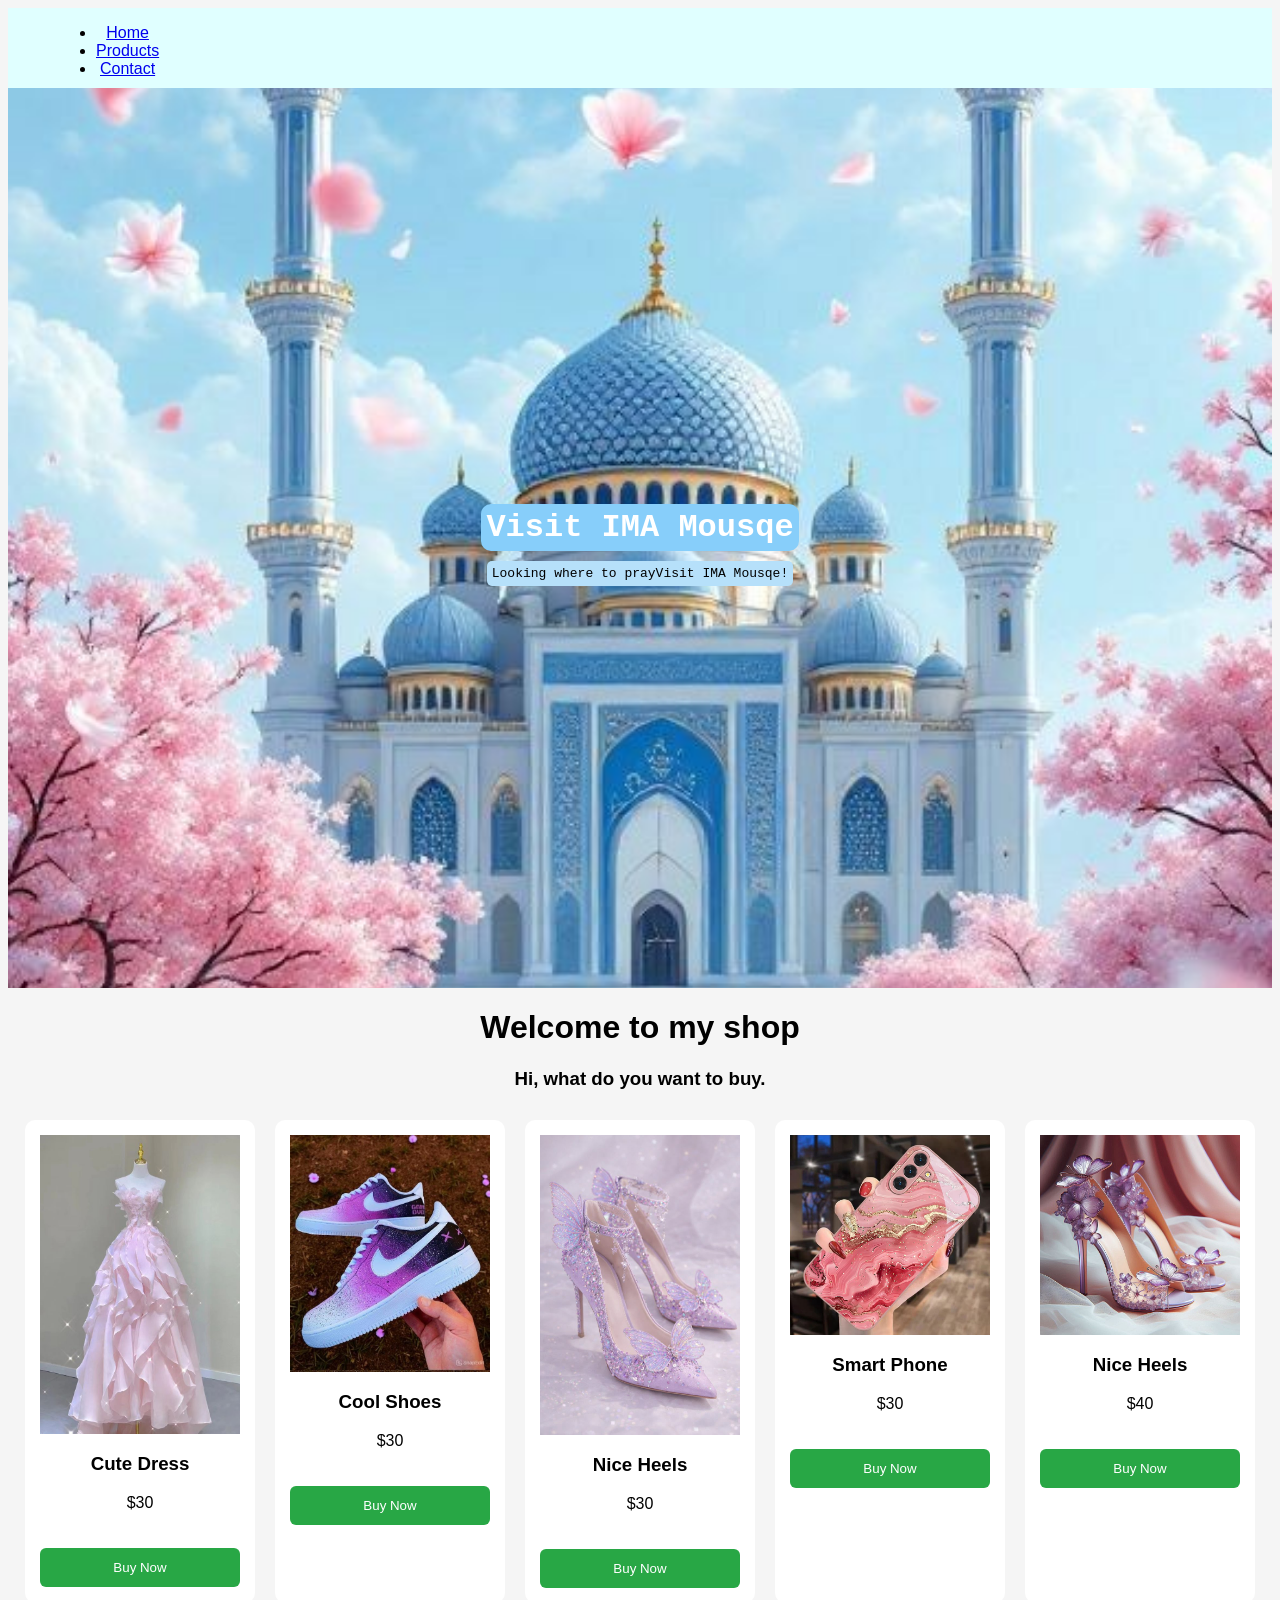
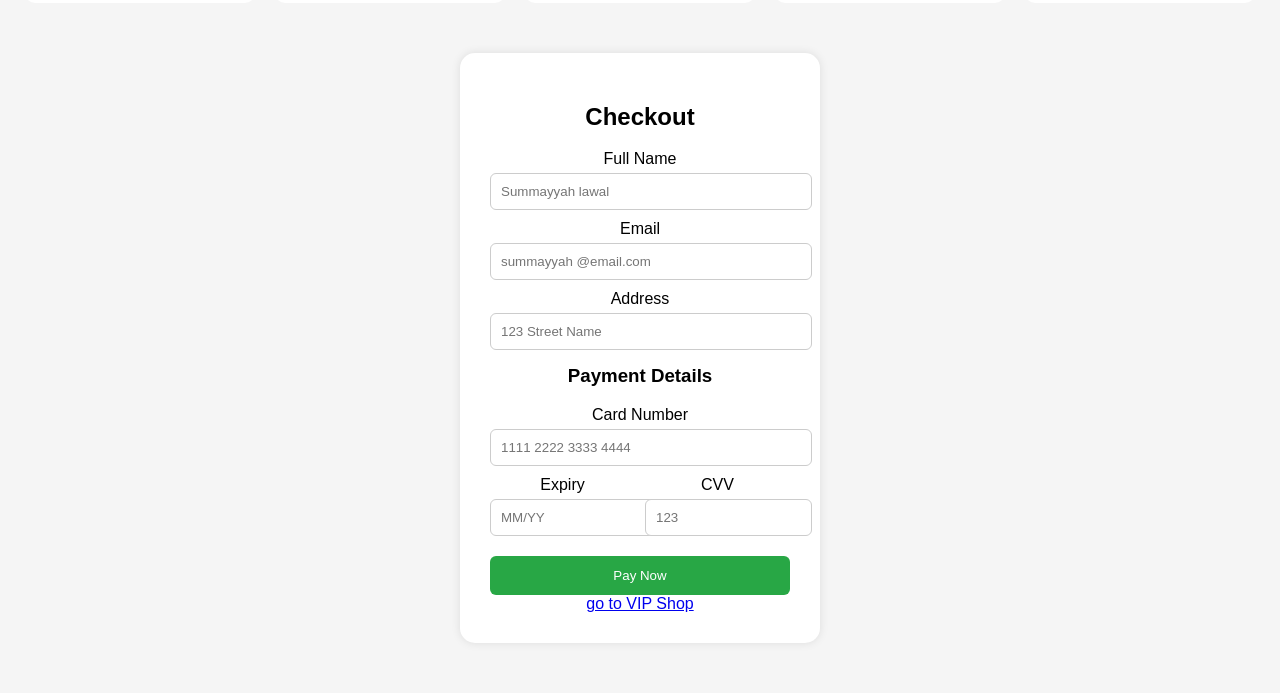
<file: index.html>
<!DOCTYPE html>
<html lang="en">
<head>
    <meta charset="UTF-8">
    <meta name="viewport" content="width=device-width, initial-scale=1.0">
    <title>My Shop</title>
    <link rel="stylesheet" href="./style.css">
</head>
<body>
    <nav>
        <ul>
            <li><a href="#">Home</a></li>
            <li><a href="#">Products</a></li>
            <li><a href="#">Contact</a></li>
        </ul>
    </nav>
    <header>
        <h2>Visit IMA Mousqe</h2>
        <p>Looking where to prayVisit IMA Mousqe!</p>
    </header>
       <h1>Welcome to my  shop</h1>
    <h3>Hi, what do you want to buy.</h3>
    
<section class="products">

<div class="product">
    <img src="img/Pink Princess Prom Gown_ Glam Evening Look.jpeg" alt="Shoes">
    <h3>Cute Dress</h3>
    <p>$30</p>
    <button>Buy Now</button>
</div>
<div class="product">
    <img src="img/nike.jpeg" alt="Shoes">
    <h3>Cool Shoes</h3>
    <p>$30</p>
    <button>Buy Now</button>
</div>
<div class="product">
    <img src="img/✨.jpeg" alt="Shoes">
    <h3>Nice Heels</h3>
    <p>$30</p>
    <button>Buy Now</button>
</div>
<div class="product">
    <img src="img/phone.jpeg" alt="Shoes">
    <h3>Smart Phone</h3>
    <p>$30</p>
    <button>Buy Now</button>
</div>

<div class="product">
    <img src="img/Heels.jpeg" alt="Heels">
    <h3>Nice Heels</h3>
    <p>$40</p>
    <button>Buy Now</button>
</div>
</section>
<div>

<div class="container">
  <h2>Checkout</h2>

  <form>
    <label>Full Name</label>
    <input type="text" placeholder="Summayyah lawal">

    <label>Email</label>
    <input type="email" placeholder="summayyah @email.com">

    <label>Address</label>
    <input type="text" placeholder="123 Street Name">

    <h3>Payment Details</h3>

    <label>Card Number</label>
    <input type="text" placeholder="1111 2222 3333 4444">

    <div class="row">
      <div>
        <label>Expiry</label>
        <input type="text" placeholder="MM/YY">
      </div>

      <div>
        <label>CVV</label>
        <input type="text" placeholder="123">
      </div>
    </div>

    <button type="submit">Pay Now</button>
  </form>
<a href="index1.html" class="back-btn" target="_blank">go to VIP Shop</a>
</div>

</div>
</body>
</html>
</file>
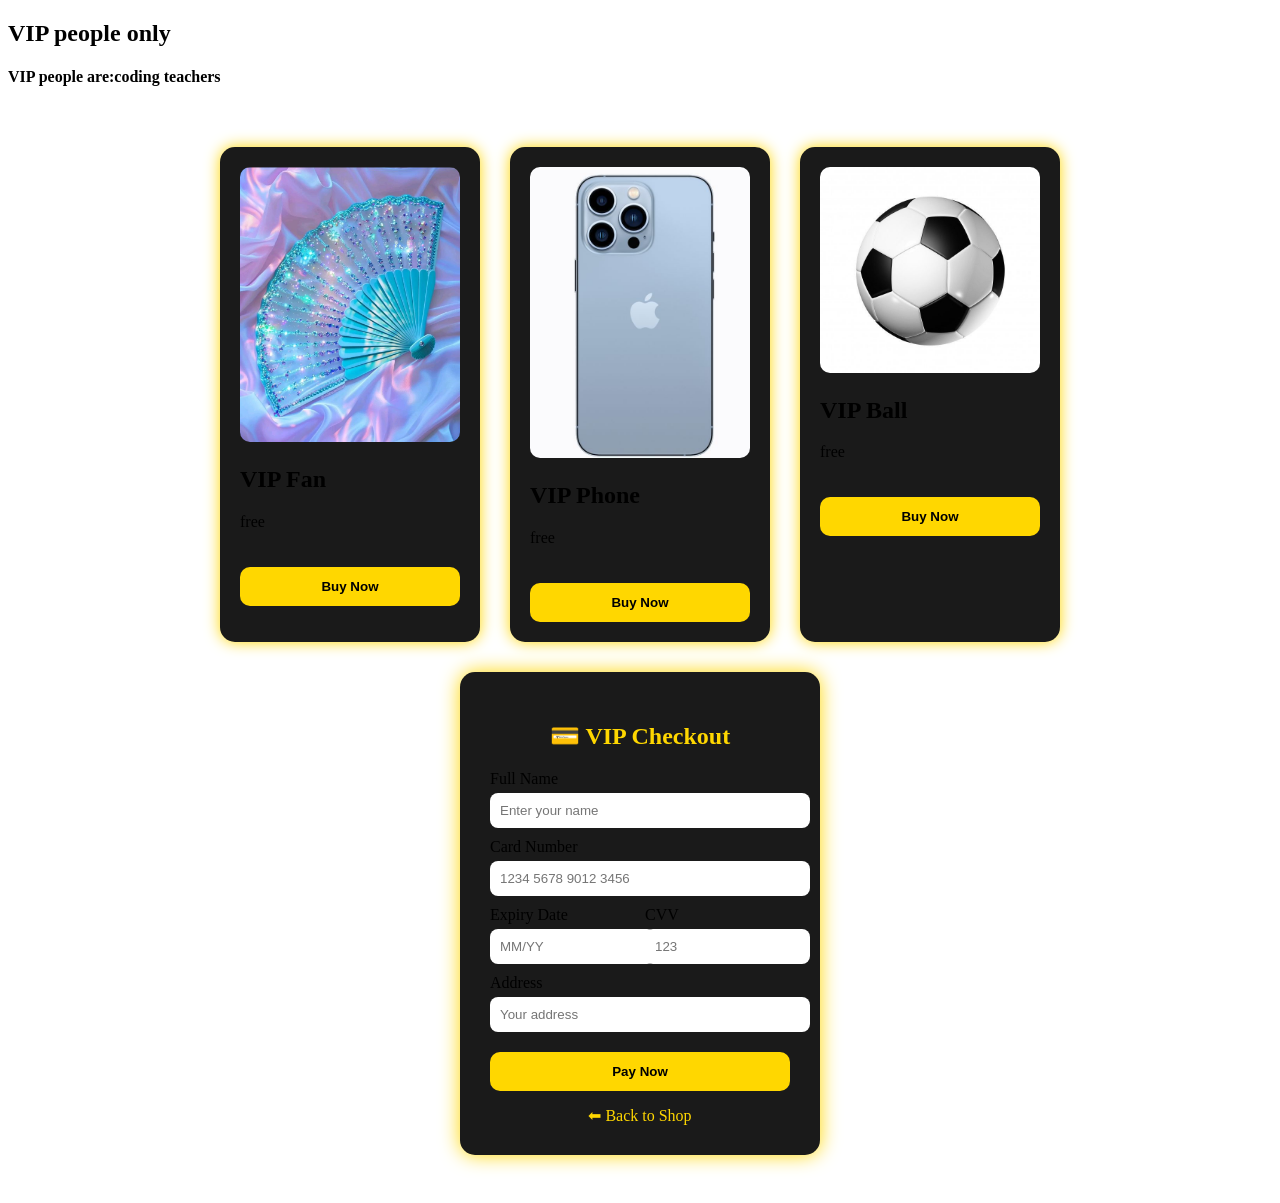
<file: index1.html>
<!DOCTYPE html>
<html lang="en">
<head>
    <meta charset="UTF-8">
    <meta name="viewport" content="width=device-width, initial-scale=1.0">
    <title>Document</title>
    <link rel="stylesheet" href="./style1.css">
</head>
<body> 
   <h2>VIP people only</h2>
     <h4>VIP people are:coding teachers</h4>
    
<section class="vip-products">
<div class="card">
<img src="./img/китайский веер.jpeg">
<h2>VIP Fan</h2>
<p>free</p>
<button>Buy Now</button>
</div>

<div class="card">
<img src="./img/ph boy.jpeg">
<h2>VIP Phone</h2>
<p>free</p>
<button>Buy Now</button>
</div>

<div class="card">
<img src="./img/BALL.jpeg">
<h2>VIP Ball</h2>
<p>free</p>
<button>Buy Now</button>

</div>
<div class="payment-container">
<h1>💳 VIP Checkout</h1>

<form>

<label>Full Name</label>
<input type="text" placeholder="Enter your name">

<label>Card Number</label>
<input type="text" placeholder="1234 5678 9012 3456">

<div class="row">
<div>
<label>Expiry Date</label>
<input type="text" placeholder="MM/YY">
</div>

<div>
<label>CVV</label>
<input type="text" placeholder="123">
</div>
</div>

<label>Address</label>
<input type="text" placeholder="Your address">

<button >Pay Now</button>

</form>

<a href="index.html" class="back" target="_blank">⬅ Back to Shop</a>

</div>
</body>
</html>
</file>
<file: style.css>
body{
    font-family: Arial;
    background-color: #f5f5f5;
    text-align: center;
}

header{
    height: 100vh;
    background-image: url(./img/download\ \(9\).jpeg);
    background-size: cover;
   background-position: center;
    display: flex;
    text-align: center;
    flex-direction: column;
    justify-content: center;
    align-items: center;
}
nav{
    display: flex;
    justify-content: space-between;
    padding: 0px 3rem;
    height: 5rem;
    background: lightcyan;
        text-decoration: none;
        font-family: Impact, Haettenschweiler, 'Arial Narrow Bold', sans-serif;
}
header h2{
     font-size: 2rem;
   background-color: lightskyblue;
   color: white;
   padding: 5px;
   border-radius: 10px;
   font-weight: bold;
    margin-bottom: 5px;
    font-family: monospace;
}

header p{
    color: black;
background-color: rgb(182, 224, 250);
     padding: 5px;
     border-radius: 5px;
     margin-top: 5px;
     font-family: monospace;
}
.products{
    display: flex;
    justify-content: center;
    gap: 20px;
    margin-top: 30px;
}

.product{
    background: white;
    padding: 15px;
    width: 200px;
    border-radius: 10px;
}

.product img{
    width: 100%;
}
.container {
  background: white;
 padding: 30px;
 border-radius: 15px;
 width: 300px;
 margin: 50px auto;
  box-shadow: 0 0 10px rgba(0,0,0,0.1);
}

h2 {
  text-align: center;
}

h3 {
  margin-top: 15px;
}

label {
  display: block;
  margin-top: 10px;
}

input {
  width: 100%;
  padding: 10px;
  margin-top: 5px;
  border: 1px solid #ccc;
  border-radius: 6px;
}

.row {
  display: flex;
  gap: 10px;
}

button {
  width: 100%;
  padding: 12px;
  margin-top: 20px;
  background: #28a745;
  color: white;
  border: none;
  border-radius: 6px;
  cursor: pointer;
}

button:hover {
  background: #218838;
}

@media (max-width: 768px) {
    .products{
        flex-direction: column;
        align-items: center;
    }
    .container {
        width: 50%;
    
}
}
</file>
<file: style1.css>
.vip-products{
display: flex;
justify-content: center;
gap: 30px;
padding: 40px;
flex-wrap: wrap;
}

.card{
background: #1a1a1a;
padding: 20px;
width: 220px;
border-radius: 15px;
box-shadow: 0 0 15px gold;
transition: 0.3s;
}

.card:hover{
box-shadow: 0 0 25px gold;
}

.card img{
width: 100%;
border-radius: 10px;
}

button:hover{
background: white;
}
.payment-container{
background: #1a1a1a;
padding: 30px;
border-radius: 15px;
width: 300px;
box-shadow: 0 0 20px gold;
}

h1{
text-align: center;
color: gold;
}

label{
display: block;
margin-top: 10px;
}

input{
width: 100%;
padding: 10px;
margin-top: 5px;
border: none;
border-radius: 8px;
}

.row{
display: flex;
gap: 10px;
}

button{
width: 100%;
margin-top: 20px;
padding: 12px;
background: gold;
border: none;
border-radius: 10px;
font-weight: bold;
cursor: pointer;
}

button:hover{
background: white;
}

.back{
display: block;
text-align: center;
margin-top: 15px;
color: gold;
text-decoration: none;
}
</file>
